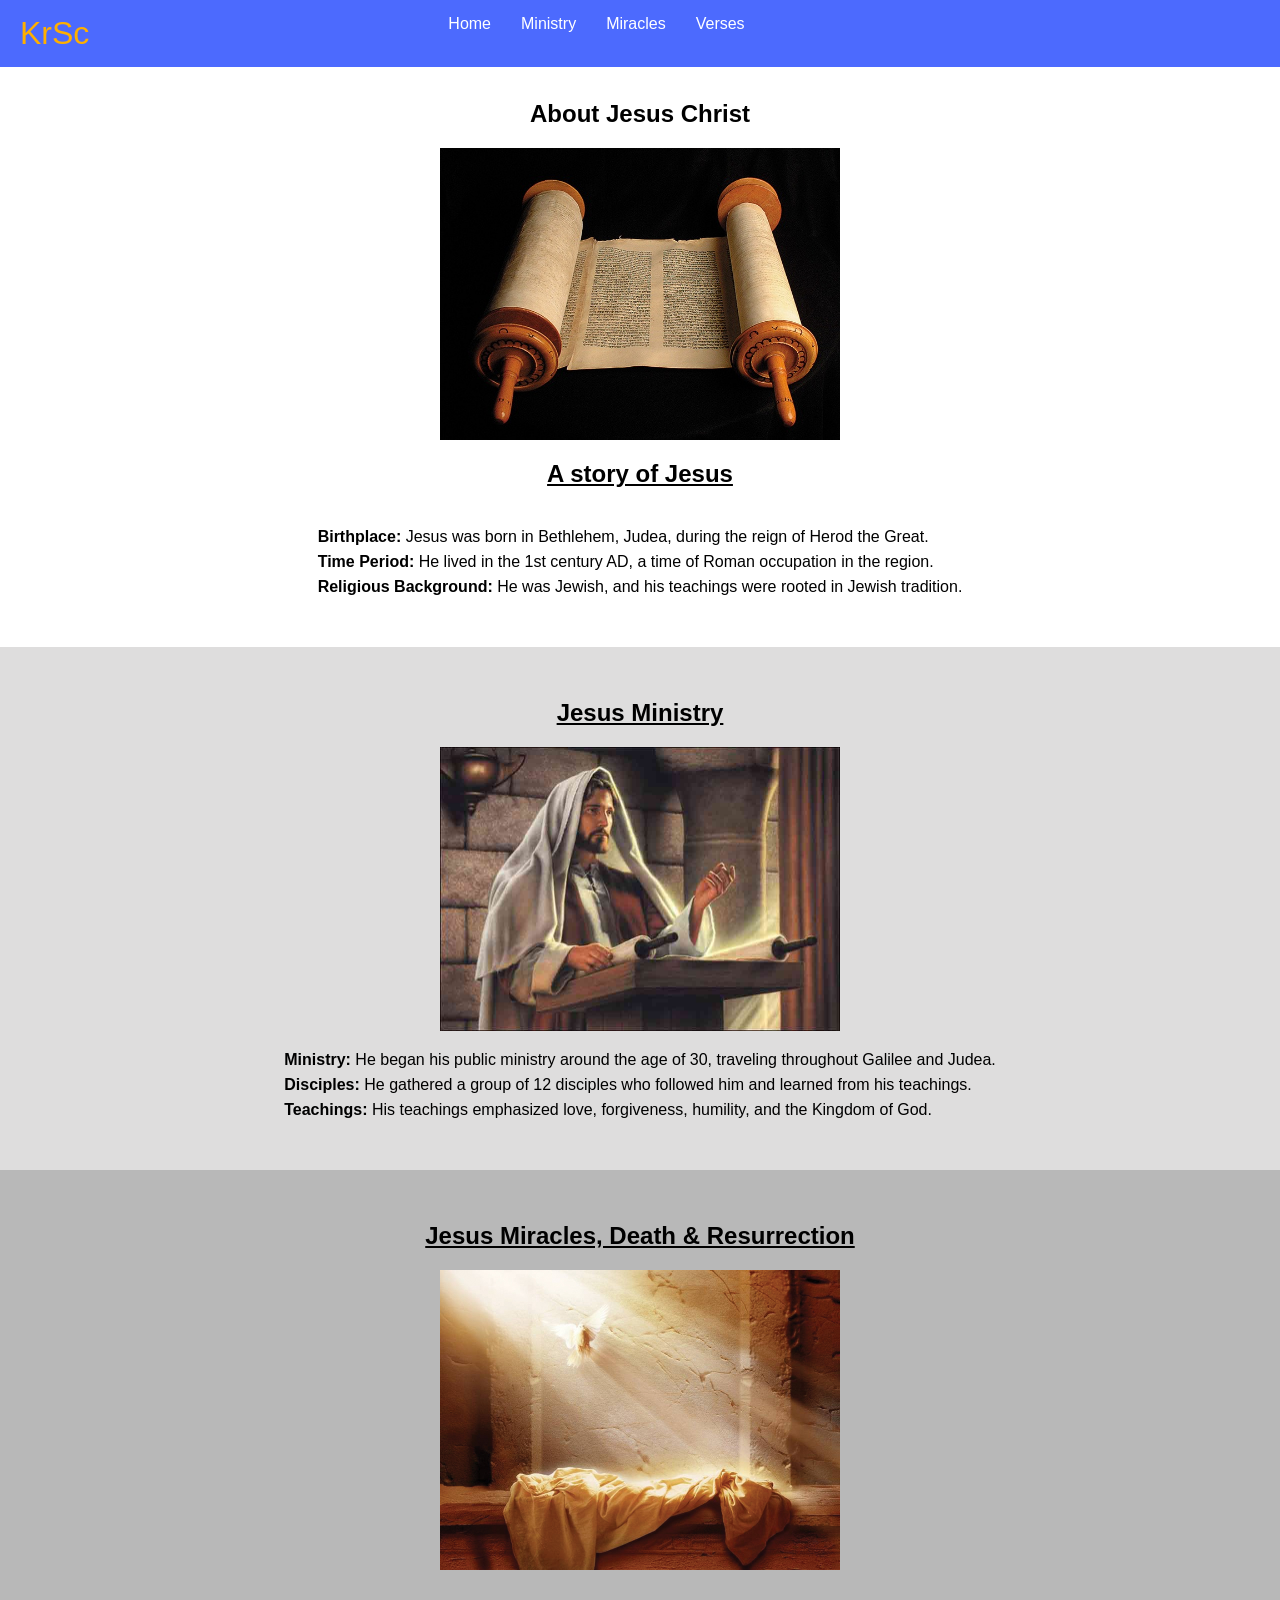
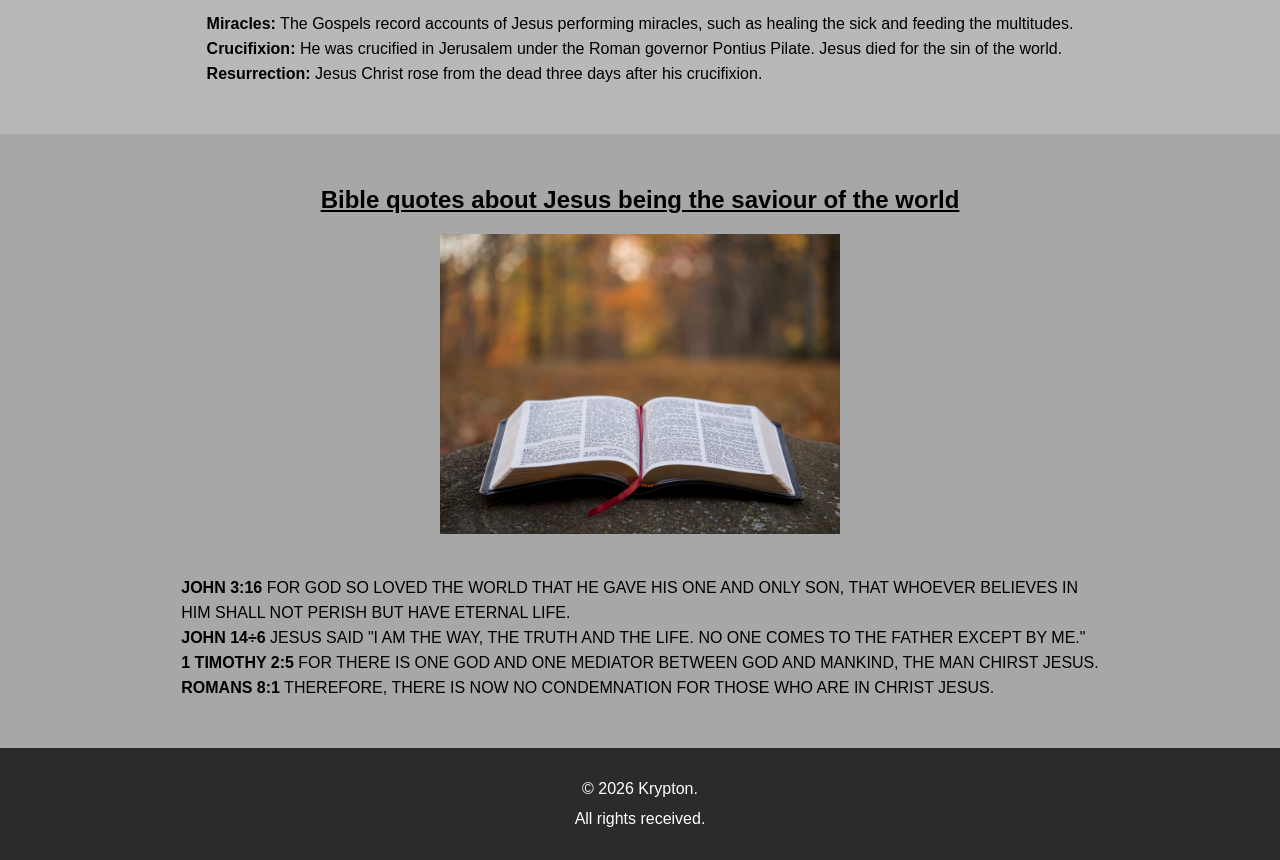
<file: web-dev-internship/task-1-responsive-landing-page/index.html>
<!--Responsive Landing Page here we go!-->

<!DOCTYPE html>
<html lang="en">

<head>
    <meta charset="UTF-8">
    <meta name="viewport" content="width=device-width, initial-scale=1.0">
    <title>Jesus Story</title>
    <link rel="stylesheet" href="style.css">
    <link rel="icon" href="public/task-1-rlp.png">
</head>

<body>

    <header>
        <nav id="navbar">
            <div class="container">
                <div class="logo">
                    <a href="https://quoland.netlify.app/">KrSc</a>
                </div>
                <div class="linkContainer">
                    <ul>
                        <li><a href="#home">Home</a></li>
                        <li><a href="#ministry">Ministry</a></li>
                        <li><a href="#miracles">Miracles</a></li>
                        <li><a href="#verses">Verses</a></li>
                    </ul>
                </div>
            </div>
        </nav>
    </header>

    <section id="home" class="content-section">
        <h1>About Jesus Christ</h1>
        <img src="public/article.jpg" alt="Article" class="featuredImage">
        <h2>A story of Jesus</h2>
        <p><strong>Birthplace:</strong> Jesus was born in Bethlehem, Judea, during the reign of Herod the Great.
            <br><strong>Time Period:</strong> He lived in the 1st century AD, a time of Roman occupation in the region.
            <br><strong>Religious Background:</strong> He was Jewish, and his teachings were rooted in Jewish tradition.
    </section>

    <section id="ministry" class="content-section">
        <h2>Jesus Ministry</h2>
        <img class="featuredImage" src="public/Jesus-Preaching.jpg" alt="Jesus preaching" >
        <p>
            <strong>Ministry:</strong> He began his public ministry around the age of 30, traveling throughout Galilee
            and Judea.
            <br><strong>Disciples:</strong> He gathered a group of 12 disciples who followed him and learned from his
            teachings.
            <br><strong>Teachings:</strong> His teachings emphasized love, forgiveness, humility, and the Kingdom of
            God.
        </p>
    </section>

    <section id="miracles" class="content-section">
        <h2>Jesus Miracles, Death & Resurrection</h2>
        <img class="featuredImage" src="public/Jesus rose.jpg" alt="Jesus rose from the date">
        <p>
            <br><strong>Miracles:</strong> The Gospels record accounts of Jesus performing miracles, such as healing the
            sick and feeding the multitudes.
            <br><strong>Crucifixion:</strong> He was crucified in Jerusalem under the Roman governor Pontius Pilate.
            Jesus
            died for the sin of the world.
            <br><strong>Resurrection:</strong> Jesus Christ rose from the dead three days after his crucifixion.
        </p>
    </section>

    <section id="verses" class="content-section">
        <h2>Bible quotes about Jesus being the saviour of the world</h2>
        <img src="public/Biblical.jpg" alt="Holy Bible" class="featuredImage">
        <p><br><strong>JOHN 3:16 </strong> FOR GOD SO LOVED THE WORLD THAT HE GAVE HIS ONE AND ONLY SON, THAT WHOEVER
            BELIEVES IN <br> HIM SHALL NOT PERISH BUT HAVE ETERNAL LIFE.<br>
            <strong>JOHN 14÷6</strong> JESUS SAID "I AM THE WAY, THE TRUTH AND THE LIFE. NO ONE COMES TO THE FATHER
            EXCEPT BY ME." <br>
            <strong>1 TIMOTHY 2:5</strong> FOR THERE IS ONE GOD AND ONE MEDIATOR BETWEEN GOD AND MANKIND, THE MAN
            CHIRST JESUS. <br>
            <strong>ROMANS 8:1</strong> THEREFORE, THERE IS NOW NO CONDEMNATION FOR THOSE WHO ARE IN CHRIST JESUS. <br>
        </p>
    </section>

    <footer>
        <p>&copy; <span id="footerYear"></span> Krypton.<br>
            All rights received.
        </p>
    </footer>

    <script src="script.js"></script>
</body>

</html>
</file>
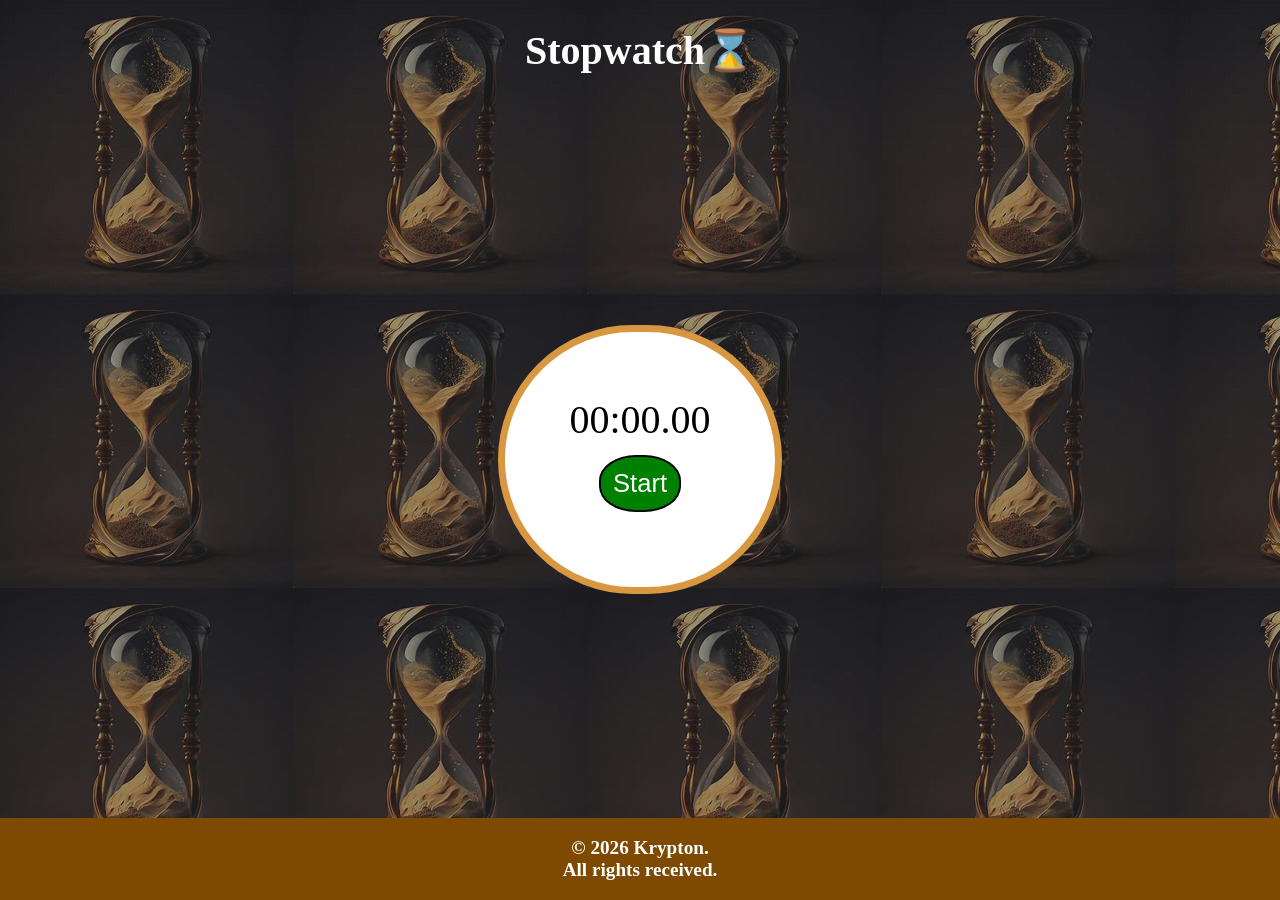
<file: web-dev-internship/task-2-stopwatch-web-application/index.html>
<!-- Stopwatch web Application here we go -->

<!DOCTYPE html>
<html lang="en">

<head>
  <meta charset="UTF-8" />
  <meta name="viewport" content="width=device-width, initial-scale=1.0" />
  <title>Classic Stopwatch</title>
  <link rel="stylesheet" href="style.css" />
  <link rel="icon" href="public/stopwatch-icon.ico">
</head>

<body>
  <!-- Project Title Container-->
  <div class="projTitle">
    <h1>Stopwatch⌛</h1>
  </div>

  <!-- Stopwatch Container -->
  <div class="stopwatchContainer">
    <div class="minutes">00:00.00</div>
    <div class="buttons">
      <div class="operations">
        <button class="startBtn">start</button>
        <button class="pauseBtn">pause</button>
        <button class="resetBtn">reset</button>
      </div>
      <div class="lapContainer">
        <button class="lapBtn">lap</button>
        <div class="lapDisplay">
          <!-- Laps will be displayed here with JS -->
        </div>
      </div>
    </div>
  </div>

  <footer>
    <div><p>&copy; <span class="yearDisplay"></span> Krypton. <br>
    All rights received.
    </p></div>
  </footer>

  <script src="script.js"></script>
</body>

</html>
</file>
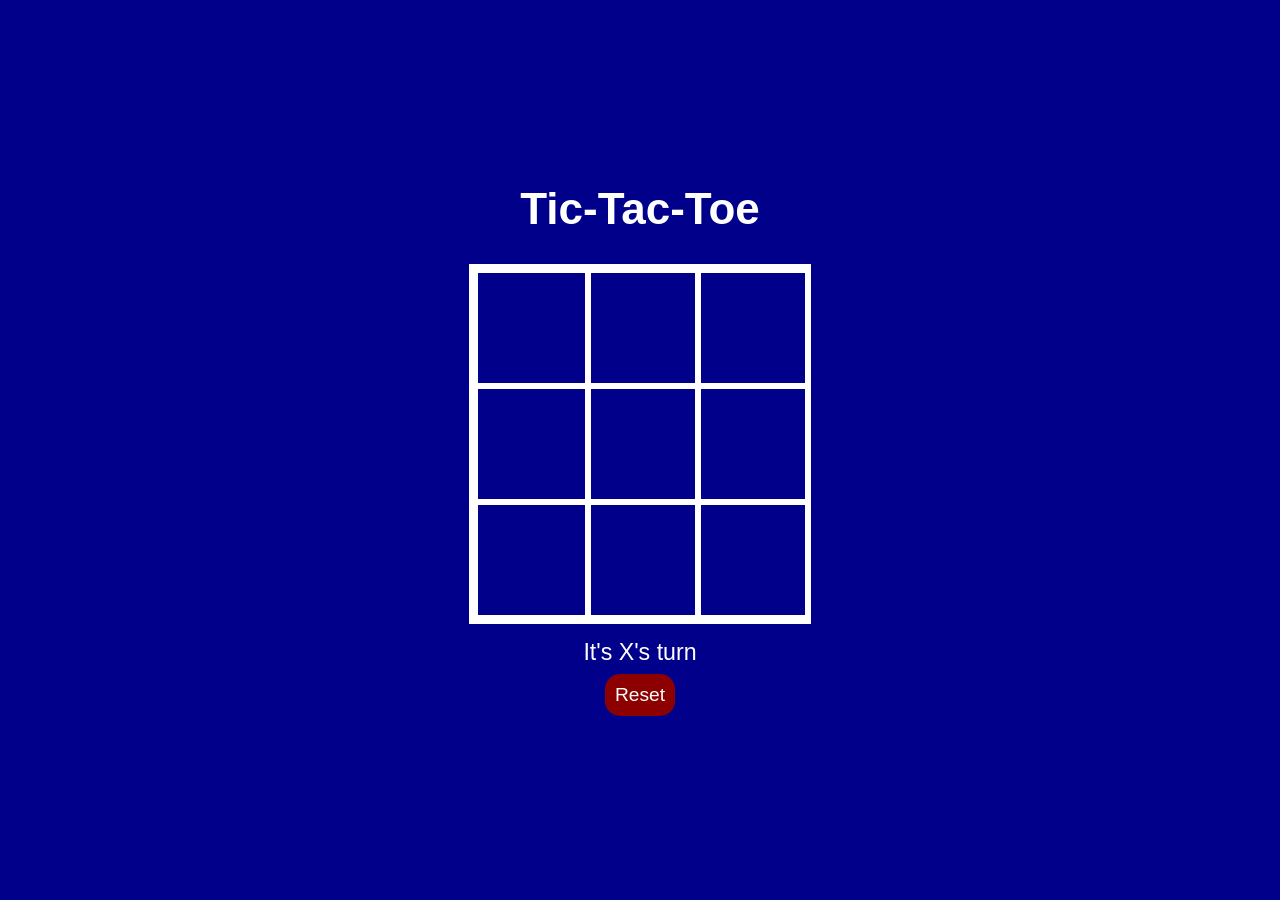
<file: web-dev-internship/task-3-tic-tac-toe-web-application/index.html>
<!-- A Tic Tac Toe game made simpler and more interactive -->

<!DOCTYPE html>
<html lang="en">

<head>
    <meta charset="UTF-8">
    <meta name="viewport" content="width=device-width, initial-scale=1.0">
    <title>Tic-Tac-Toe</title>
    <link rel="stylesheet" href="style.css">
    <link rel="icon" href="public/task-3-intern-tttwa.png">
</head>

<body>
    <div class="container">
        <h1>Tic-Tac-Toe</h1>
        <div class="board" id="board">
            <div class="cell" data-index="0"></div>
            <div class="cell" data-index="1"></div>
            <div class="cell" data-index="2"></div>
            <div class="cell" data-index="3"></div>
            <div class="cell" data-index="4"></div>
            <div class="cell" data-index="5"></div>
            <div class="cell" data-index="6"></div>
            <div class="cell" data-index="7"></div>
            <div class="cell" data-index="8"></div>
        </div>
        <div class="message" id="message"></div>
        <button id="resetButton">Reset</button>
    </div>
    <script src="script.js"></script>
</body>

</html>
</file>
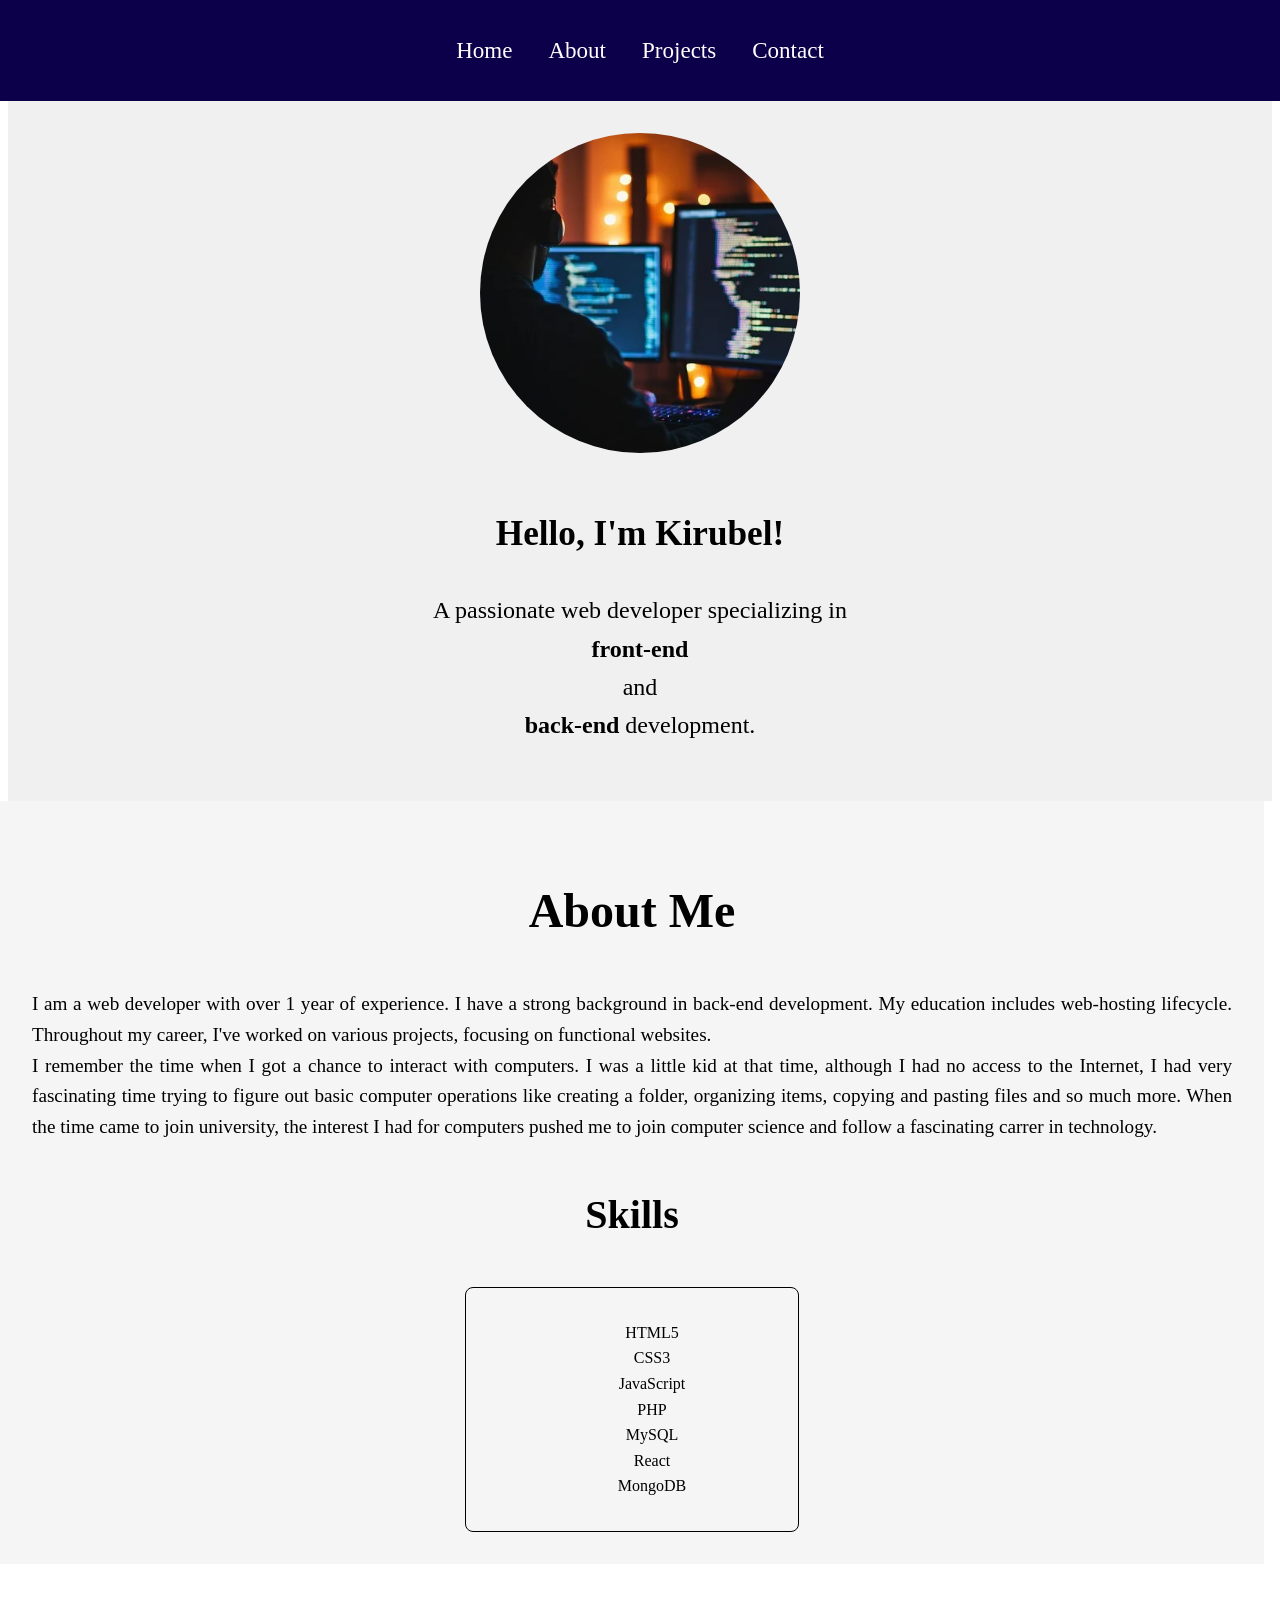
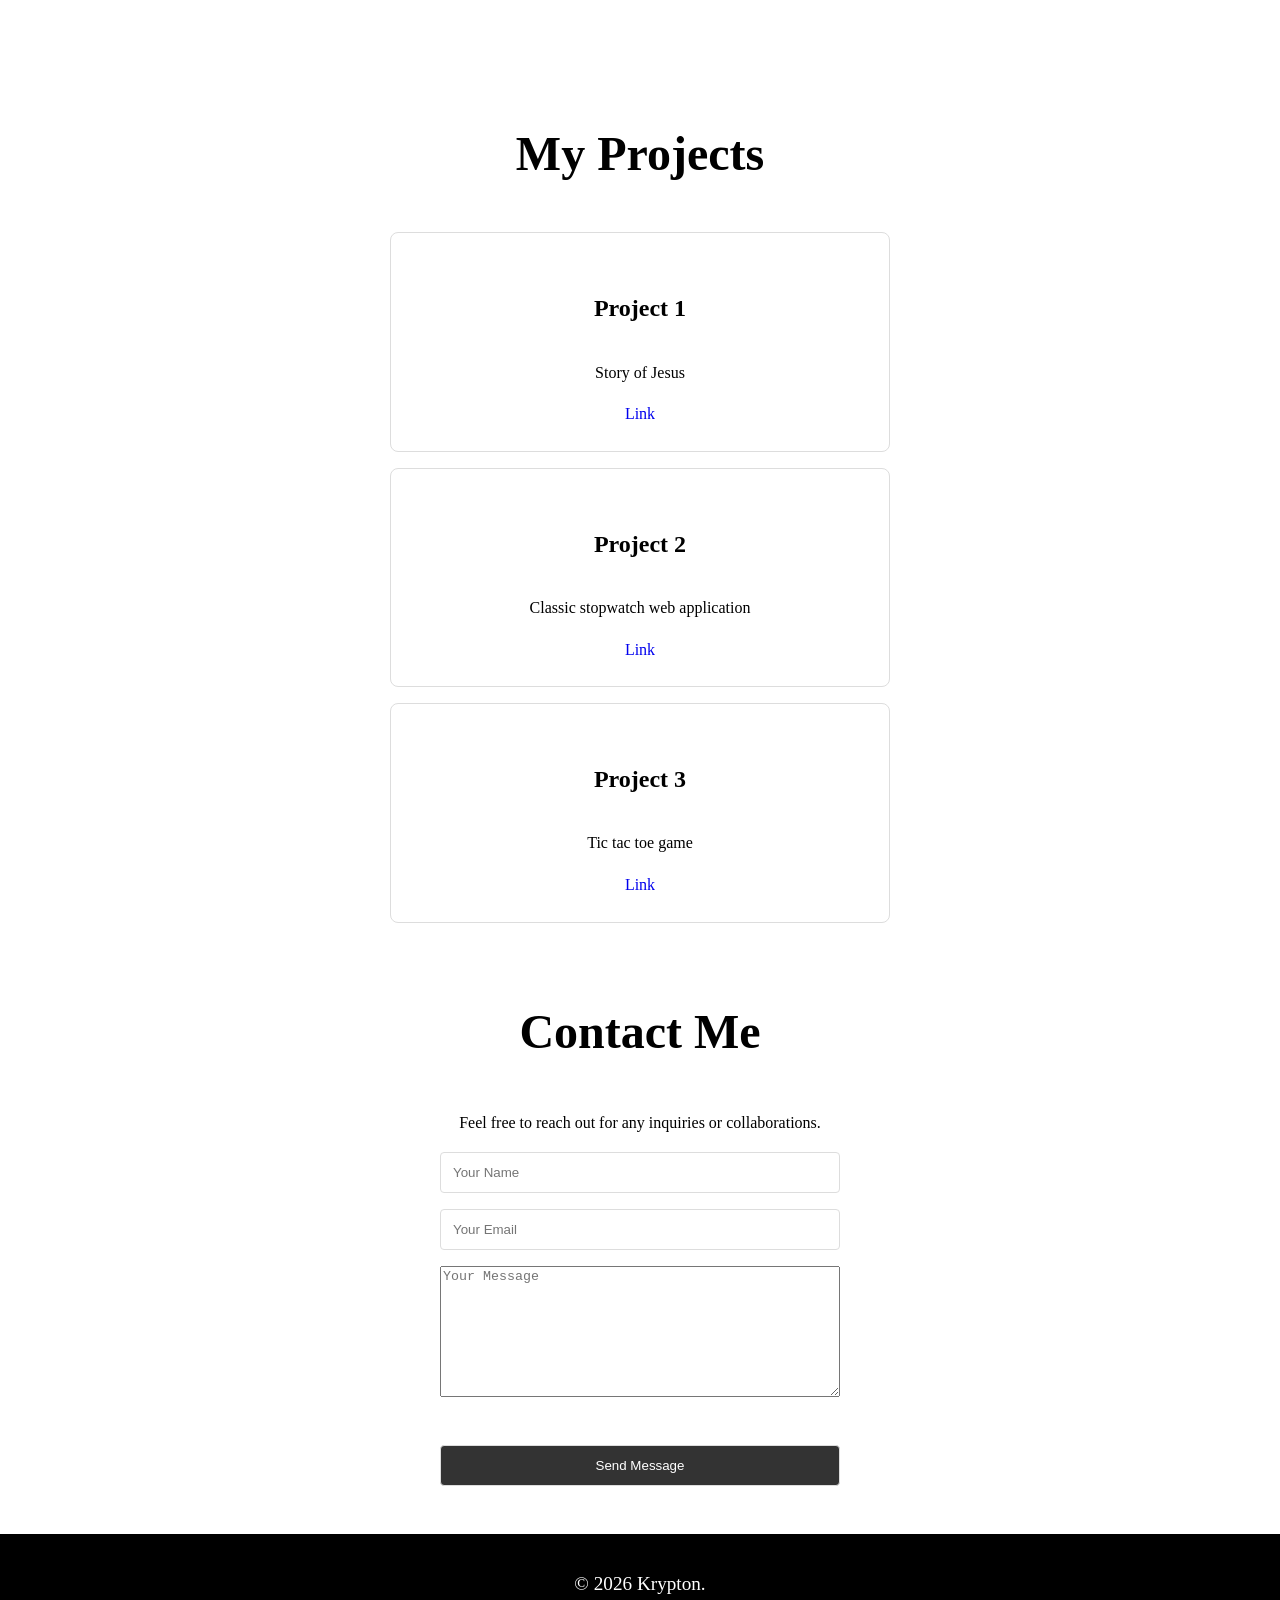
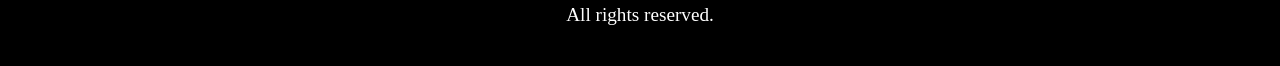
<file: web-dev-internship/task-4-personal-portfolio-website/index.html>
<!-- Personal Portfolio Website here we go! -->

<!DOCTYPE html>
<html lang="en">

<head>
    <meta charset="UTF-8">
    <meta name="viewport" content="width=device-width, initial-scale=1.0">
    <title>Kirubel - Web Developer</title>
    <link rel="stylesheet" href="style.css">
    <link rel="icon" href="public/task-4-intern-ppw.jpg">
</head>

<body>
    <header>
        <nav>
            <ul>
                <li><a href="#home">Home</a></li>
                <li><a href="#about">About</a></li>
                <li><a href="#projects">Projects</a></li>
                <li><a href="#contact">Contact</a></li>
            </ul>
        </nav>
    </header>

    <section id="home" class="sectionDisplay">
        <div class="hero-content">
            <img src="public/Programmer-picture.webp" alt="Your Photo" class="profile-img">
            <h1 class="bigger">Hello, I'm Kirubel!</h1>
            <p class="big">A passionate web developer specializing in <br> <strong>front-end</strong> <br> and <br>
                <strong>back-end</strong> development.
            </p>

        </div>
    </section>

    <section id="about" class="sectionDisplay">
        <h2>About Me</h2>
        <p class="description">
            I am a web developer with over 1 year of experience. I have a strong background in back-end development. My
            education includes web-hosting lifecycle.
            Throughout my career, I've worked on various projects, focusing on functional websites. <br>
            I remember the time when I got a chance to interact with computers. I was a little kid at that time, although I had no access to the Internet, I had very
            fascinating time trying to figure out basic computer operations like creating a folder, organizing items,
            copying and pasting files and so much more.
            When the time came to join university, the interest I had for computers pushed me to join computer science
            and follow a fascinating carrer in technology.
        </p>
        <h3>Skills</h3>
        <div class="skillContainer">
            <ul>
                <li>HTML5</li>
                <li>CSS3</li>
                <li>JavaScript</li>
                <li>PHP</li>
                <li>MySQL</li>
                <li>React</li>
                <li>MongoDB</li>
            </ul>
        </div>
    </section>

    <section id="projects" class="sectionDisplay">
        <h2>My Projects</h2>
        <div class="project-grid">
            <div class="project">
                <h4>Project 1</h4>
                <p>Story of Jesus</p>
                <a href="https://jesusstory.netlify.app" class="linkHere" target="_blank">Link</a>
            </div>
            <div class="project">
                <h4>Project 2</h4>
                <p>Classic stopwatch web application</p>
                <a href="https://classic-stopwatch.netlify.app" class="linkHere" target="_blank">Link</a>
            </div>
            <div class="project">
                <h4>Project 3</h4>
                <p>Tic tac toe game</p>
                <a href="https://tictactoexoox.netlify.app" class="linkHere" target="_blank">Link</a>
            </div>
        </div>
    </section>

    <section id="contact" class="sectionDisplay">
        <h2>Contact Me</h2>
        <p class="reach">Feel free to reach out for any inquiries or collaborations.</p>
        <form>
            <input type="text" placeholder="Your Name">
            <input type="email" placeholder="Your Email">
            <textarea placeholder="Your Message"></textarea>
            <button type="submit">Send Message</button>
        </form>
    </section>

    <footer>
        <p>&copy; <span class="yearHere"></span> Krypton. <br> All rights reserved.</p>
    </footer>

    <script src="script.js"></script>
</body>

</html>
</file>
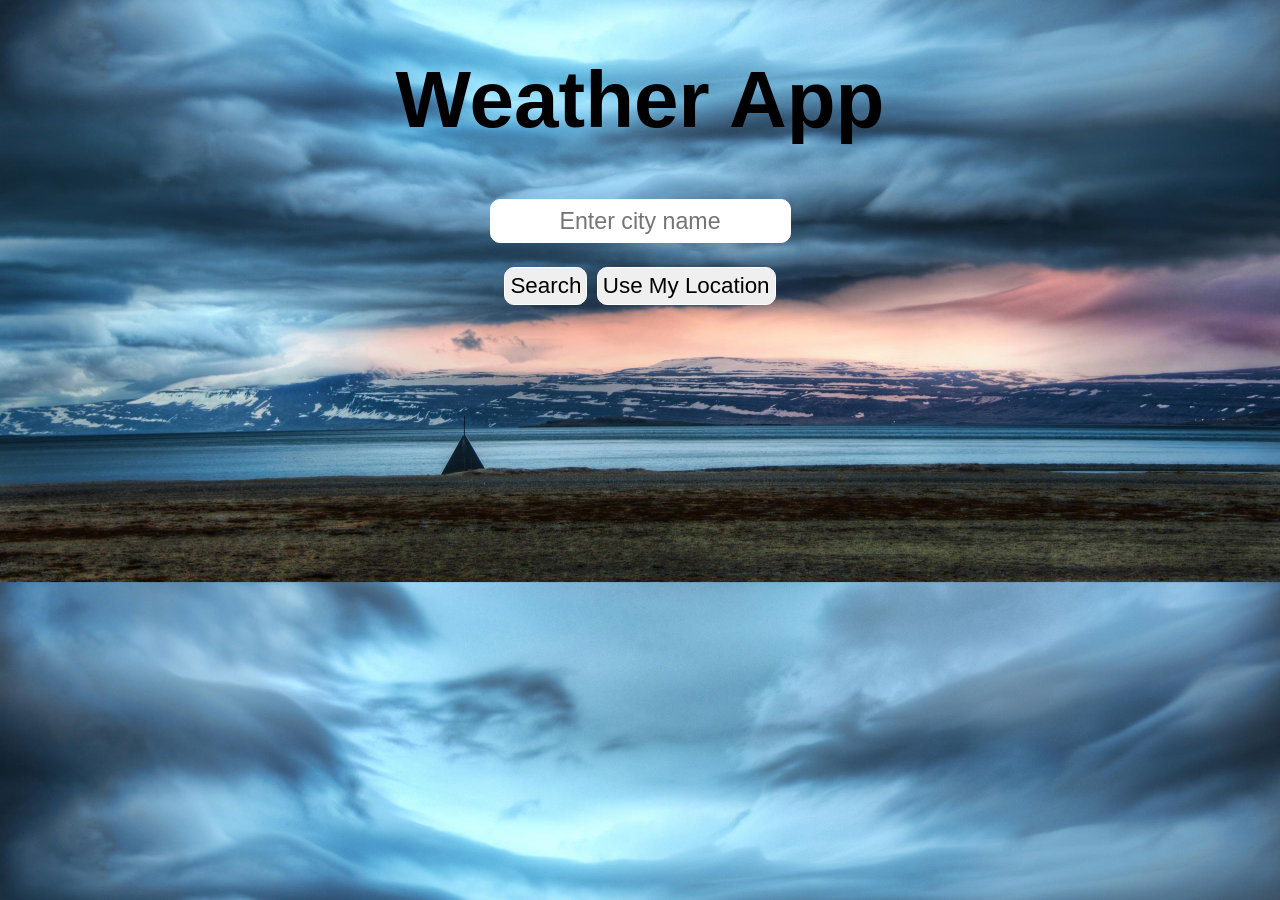
<file: web-dev-internship/task-5-weather-app/index.html>
<!-- Weather App here we go! -->

<!DOCTYPE html>
<html lang="en">

<head>
    <meta charset="UTF-8">
    <meta name="viewport" content="width=device-width, initial-scale=1.0">
    <title>Weather Forecast Application</title>
    <link rel="stylesheet" href="style.css">
    <link rel="icon" href="public/task-5-intern-wa.jpg">
</head>

<body>
    <div class="container">
        <h1>Weather App</h1>
        <div class="location-input">

            <div class="inputdiv">
                <input type="text" id="cityInput" placeholder="Enter city name">
            </div>
            <div class="buttondiv">
                <button id="searchButton">Search</button>
                <button id="locationButton">Use My Location</button>
            </div>
        </div>
        <div id="weather-data">
            <p id="city"></p>
            <p id="temperature"></p>
            <p id="description"></p>
            <p id="humidity"></p>
            <p id="wind"></p>
        </div>
    </div>

    <script src="script.js"></script>
</body>
</html>
</file>
<file: web-dev-internship/task-1-responsive-landing-page/style.css>
body {
  margin: 0;
  font-family: sans-serif;
}

header {
  position: fixed;
  width: 100%;
}

#navbar {
  background-color: #4060fd;
  color: white;
  padding: 15px 20px;
}

#navbar .container {
  display: flex;
}

#navbar .logo {
  text-align: left;
  flex: 1;
}

#navbar .logo a {
  font-size: 2em;
  text-decoration: none;
  color: rgb(255, 175, 0);
}

#navbar .linkContainer {
  flex: 2;
}

#navbar ul {
  list-style: none;
  display: flex;
  margin: 0;
  padding-left: 0;
}

#navbar ul li a {
  color: white;
  text-decoration: none;
  padding: 0px 15px;
  transition:
    color 1s,
    background-color 1s;
}

#navbar ul li a:hover {
  background-color: #000000;
  color: rgb(255, 175, 0);
}

.content-section {
  display: flex;
  flex-direction: column;
  align-items: center;
  text-align: center;
  padding: 2rem 0rem;
}

.content-section p {
  text-align: justify;
  line-height: 25px;
}

#home {
  background-color: #ffffff;
  padding-top: 5rem;
}

h2 {
  text-decoration: underline;
}

.featuredImage {
  width: 25em;
  height: auto;
}

#ministry {
  background-color: #dedddd;
}

#miracles {
  background-color: #b8b8b8;
}

#verses {
  background-color: #a7a7a7;
}

footer {
  background-color: #2b2b2b;
  color: white;
  text-align: center;
  padding: 10px 0;
  line-height: 30px;
}

@media (max-width: 768px) {
  body {
    overflow-x: hidden;
  }
  #home h1 {
    margin-top: 5rem;
  }

  #navbar .linkContainer ul {
    display: flex;
    flex-direction: column;
    gap: 0.5em;
  }

  .content-section {
    padding-top: 7.5rem;
    padding: 1.5rem;
  }

  .featuredImage {
    width: 20em;
  }
}
</file>
<file: web-dev-internship/task-2-stopwatch-web-application/style.css>
body {
  margin: 0;
  display: flex;
  flex-direction: column;
  align-items: center;
  justify-content: flex-start;
  min-height: 100vh;
  background-image:
    linear-gradient(rgba(50, 50, 50, 0.5), rgba(50, 50, 50, 0.5)),
    url("public/time-glass.jpg");
  background-repeat: repeat;
  
}

.projTitle {
  text-align: center;
  color: white;
  font-size: 1.25rem;
}

.stopwatchContainer {
  display: flex;
  flex-direction: column;
  align-items: center;
  justify-content: center;
  width: fit-content;
  height: fit-content;
  margin: auto;
  border: 0.45rem solid #d89841;
  padding: 4rem;
  border-radius: 10rem;
  background-color: white;
}

.minutes {
  font-size: 2.5rem;
}

.operations {
  margin-top: 0.8rem;
}

.startBtn {
  background-color: green;
  color: white;
  font-size: 1.6rem;
  border-radius: 45%;
  padding: 0.75rem;
  border: 2px solid black;
  cursor: pointer;
}

.pauseBtn,
.resetBtn,
.lapBtn {
  color: white;
  border: 2px solid black;
  border-radius: 45%;
  padding: 0.65rem;
  font-size: 1.25rem;
  cursor: pointer;
  margin-left: 0.7rem;
  display: none;
}

.pauseBtn {
  background-color: blue;
}

.resetBtn {
  background-color: red;
}

.lapBtn {
  background-color: rgb(153, 0, 255);
}

.lapContainer {
  display: flex;
  flex-direction: column;
  align-items: center;
  margin-top: 0.65rem;
}

.lapDisplay {
  display: none;
  margin-top: 1.25rem;
  font-size: 1.5rem;
}

footer {
  background-color: rgb(126, 73, 0);
  color: white;
  width: 100%;
  text-align: center;
  box-sizing: border-box;
  font-size: 1.2rem;
  font-weight: bold;
}

@media (max-width: 768px) {
  body {
    background-size: cover;
    background-position: center;
  }
}
</file>
<file: web-dev-internship/task-3-tic-tac-toe-web-application/style.css>
body {
    display: flex;
    justify-content: center;
    align-items: center;
    height: 100vh;
    margin: 0;
    font-family: sans-serif;
    background-color: #00008a;
    color: white;
}

.container {
    text-align: center;
    
}

.container h1 {
    font-size: 2.75em;
    font-weight: bold;
    margin-top: 0;
}

.board {
    display: grid;
    grid-template-columns: repeat(3, 110px);
    margin: 15px auto;
    border: 6.0px solid white;
}

.cell {
    width: 110px;
    height: 110px;
    display: flex;
    justify-content: center;
    align-items: center;
    font-size: 6.5em;
    cursor: pointer;
    border: 3.0px solid #ffffff;
}

.message {
    font-size: 1.45em;
    margin-bottom: 8px;
}

#resetButton {
    padding: 10px;
    border: none;
    border-radius: 15px;
    background-color: #8d0000;
    color: rgb(255, 255, 255);
    cursor: pointer;
    font-size: 1.2em;
}

.winning-line {
    position: absolute;
    background-color: #ff0000;
    height: 4px;
    width: 150px;
    transition: width 0.3s ease-in-out;
}
</file>
<file: web-dev-internship/task-4-personal-portfolio-website/style.css>
body {
  font-family: "Times New Roman", Times, serif;
  margin: 0;
  padding: 0;
  line-height: 1.6;
}

header {
  background-color: #0d004b;
  color: white;
  padding: 1rem 0;
}

h1,
h2,
h3 {
  text-align: center;
}

h2 {
  font-size: 3rem;
}

h3 {
  font-size: 2.5rem;
}

h4 {
  font-size: 1.5rem;
}

nav ul {
  list-style: none;
  text-align: center;
  padding: 0;
}

nav ul li {
  display: inline-block;
  margin: 0 1rem;
}

nav a {
  color: white;
  text-decoration: none;
  font-size: 1.8vw;
}

.sectionDisplay {
  padding: 2rem;
  max-width: 1200px;
  margin: 0 auto;
}

#home {
  text-align: center;
  background-color: #f0f0f0;
}

#home .bigger {
  font-size: 2.2rem;
}

#home .big {
  font-size: 1.5rem;
}

#home-content {
  padding: 2rem;
}

.hero-content p {
  font-size: 1.3rem;
  text-align: center;
}

#about {
  margin: 0 0;
  background-color: #f5f5f5;
  width: fit-content;
}

#about .description {
  font-size: 1.2rem;
  text-align: justify;
}

.profile-img {
  width: 20rem;
  height: 20rem;
  border-radius: 50%;
  object-fit: cover;
  margin-bottom: 1rem;
}

#about p {
  font-size: 1.2rem;
  text-align: justify;
}

#about ul {
  list-style: none;
}

#about ul li {
  text-align: center;
}

#about .skillContainer {
  border: black solid 1.5px;
  width: fit-content;
  margin: 0 auto;
  border-radius: 8px;
  padding: 1rem 7rem;
}

#projects {
  margin-top: 5rem;
   height: 750px;
}

#projects .project-grid {
  display: flex;
  flex-direction: column;
  grid-template-columns: repeat(auto-fit, minmax(300px, 1fr));
  gap: 1rem;
}

#projects .project {
  border: 1px solid #ddd;
  padding: 1.5rem;
  border-radius: 8px;
  text-align: center;
  width: 450px;
  margin: 0 auto;
}

.project .linkHere {
  text-decoration: none;
}

#contact {
  margin-top: 4rem;
}

#contact .reach {
  text-align: center;
}

#contact form {
  display: flex;
  flex-direction: column;
  max-width: 400px;
  margin: 0 auto;
}

#contact input,
#contact button {
  margin-bottom: 1rem;
  padding: 0.75rem;
  border: 1px solid #ddd;
  border-radius: 4px;
}

#contact textarea {
  height: 125px;
  margin-bottom: 3rem;
}

#contact button {
  background-color: #333;
  color: white;
  cursor: pointer;
}

footer {
  background-color: #000000;
  color: white;
  text-align: center;
  padding: 1rem 0;
  font-size: 1.2rem;
}

@media (max-width: 768px) {
  body {
    overflow-x: hidden;
  }

  nav ul {
    flex-direction: column;
    text-align: center;
  }

  nav ul li {
    display: block;
    margin: 0.5rem 0;
  }

  nav ul li a {
    font-size: 1.5rem;
  }

  #home .profile-img{
    margin-top: 2rem;
  }

  #about {
    padding: 0 1.5rem;
    width: 90%;
  }

  #about .description {
    font-size: 1.35rem;
  }

  .skillContainer {
    width: 2rem;
  }

  #projects .project-grid {
    grid-template-columns: 1fr;
  }

  .sectionDisplay {
    padding: 0;
  }
}
</file>
<file: web-dev-internship/task-5-weather-app/style.css>
body {
    font-family: sans-serif;
    margin: 0;
    background-image: url('public/weather.jpg');
    background-size: cover;
    background-position: center;
    background-repeat: repeat;
}

.container {
    text-align: center;
    display: flex;
    flex-direction: column;
    justify-content: center;
}

.container h1 {
    color: black;
    font-size: 5rem;
    font-weight: bold;
}

.location-input {
    margin-bottom: 15px;
    display: flex;
    flex-direction: column;
}

.location-input #cityInput {
    height: 40px;
    font-size: 1.45rem;
    text-align: center;
    border: 1px solid white;
    border-radius: 10px;
}

.buttondiv {
    margin-top: 1.5rem;
}

.buttondiv button {
    font-size: 1.4rem;
    border: 1px solid white;
    border-radius: 10px;
    padding: 5px;
}

.buttondiv button:hover {
    transform: translate(-5px, -5px);
    transition: all .5s;
}

.buttondiv #searchButton {
    margin-right: 5px;
}

#weather-data {
    margin-top: 20px;
    color: rgb(255, 255, 255);
    font-size: 1.5rem;
}

@media (max-width: 768px) {
    body {
        background-image: url('public/weatherpicforphone.jpg');
    }
}
</file>
